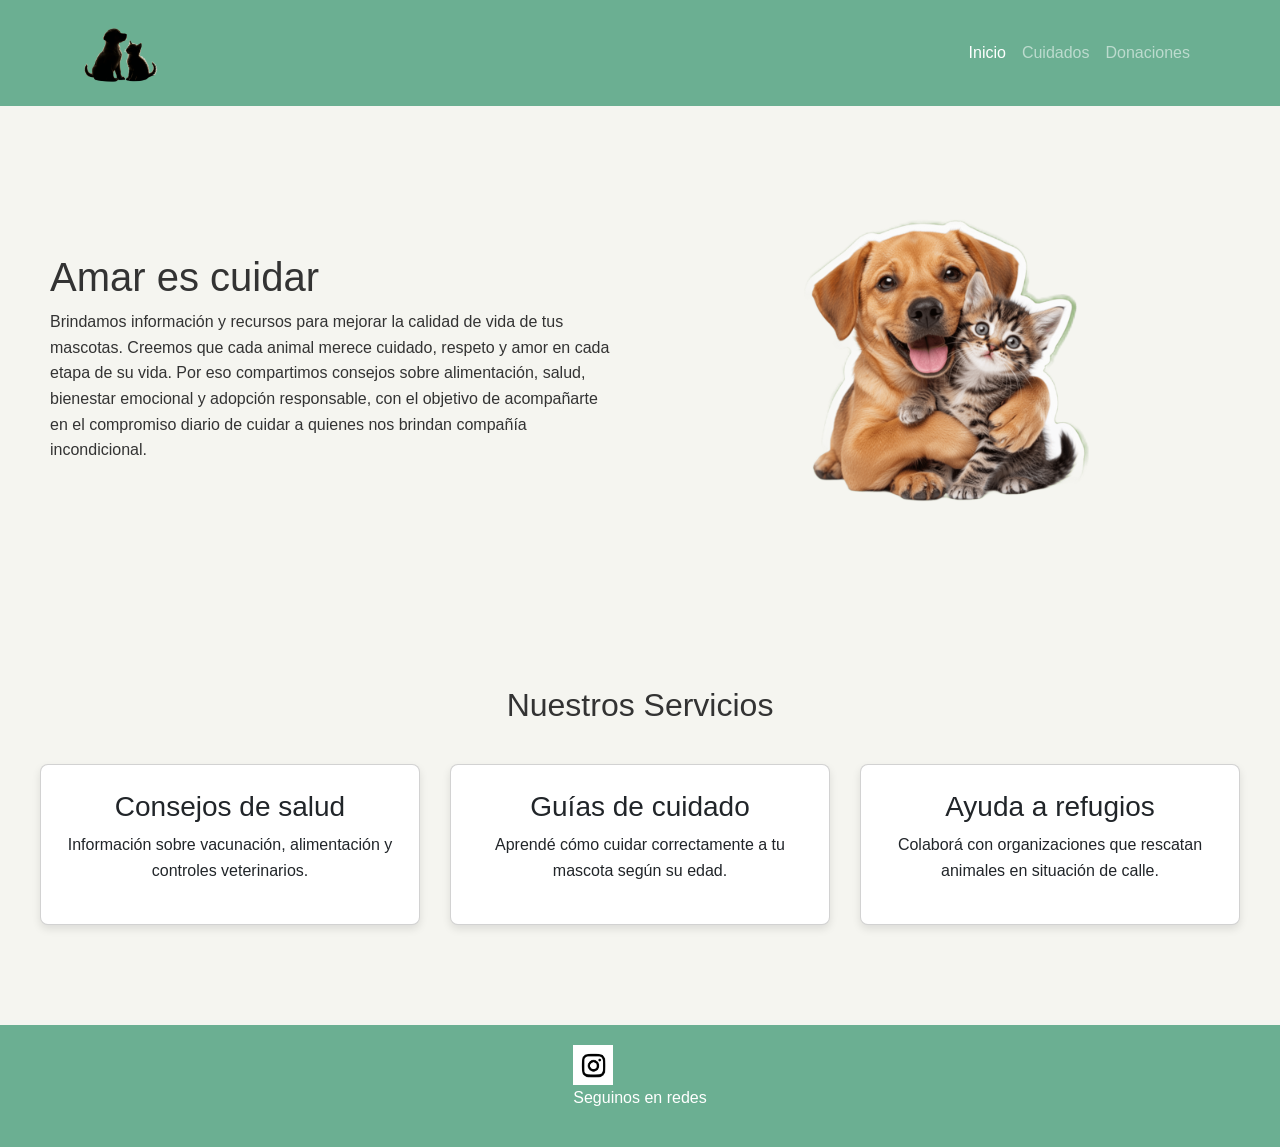
<file: index.html>
<!DOCTYPE html>
<html lang="es">

<head>
    <meta charset="UTF-8">
    <meta name="viewport" content="width=device-width, initial-scale=1.0">
    <title>Amar es cuidar</title>
    <meta name="description"
        content="sitio web dedicado a difundir el cuidado responsable de mascotas, desde la alimentación hasta el ejercicio diario"
        <meta name="keywords" content="mascotas, cuidado animal, perros, gatos, salud animal, adopción">

    <!-- Bootstrap CSS -->
    <link href="https://cdn.jsdelivr.net/npm/bootstrap@5.3.2/dist/css/bootstrap.min.css" rel="stylesheet">

    <!-- mi CSS -->
    <link rel="stylesheet" href="css/style.css">
</head>

<body>

    <header>
        <nav class="navbar navbar-expand-lg navbar-dark" style="background-color:#6BAF92;">
            <div class="container">

                <!-- Logo -->
                <a class="navbar-brand" href="index.html">
                    <img src="img/logo.png" alt="Logo Amar es cuidar" width="80">
                </a>

                <!-- Botón hamburguesa -->
                <button class="navbar-toggler" type="button" data-bs-toggle="collapse" data-bs-target="#navbarNav"
                    aria-controls="navbarNav" aria-expanded="false" aria-label="Toggle navigation">
                    <span class="navbar-toggler-icon"></span>
                </button>

                <!-- Links -->
                <div class="collapse navbar-collapse" id="navbarNav">
                    <ul class="navbar-nav ms-auto">

                        <li class="nav-item">
                            <a class="nav-link active" href="index.html">Inicio</a>
                        </li>

                        <li class="nav-item">
                            <a class="nav-link" href="pages/cuidados.html">Cuidados</a>
                        </li>

                        <li class="nav-item">
                            <a class="nav-link" href="pages/donaciones.html">Donaciones</a>
                        </li>

                    </ul>
                </div>

            </div>
        </nav>
    </header>

    <main>

        <!-- HERO -->
        <section class="hero">
            <div class="hero-text">
                <h1>Amar es cuidar</h1>
                <p>
                    Brindamos información y recursos para mejorar la calidad de vida de tus mascotas.
                    Creemos que cada animal merece cuidado, respeto y amor en cada etapa de su vida.
                    Por eso compartimos consejos sobre alimentación, salud, bienestar emocional y adopción responsable,
                    con el objetivo de acompañarte en el compromiso diario de cuidar a quienes nos brindan compañía
                    incondicional.
                </p>
            </div>

            <div class="hero-img">
                <img src="img/imginicio.png" alt="imagen de perrito y gatito felices">
            </div>
        </section>

        <!-- SERVICIOS -->
        <section class="servicios">
            <h2>Nuestros Servicios</h2>

            <div class="cards-container">
                <div class="card">
                    <h3>Consejos de salud</h3>
                    <p>Información sobre vacunación, alimentación y controles veterinarios.</p>
                </div>

                <div class="card">
                    <h3>Guías de cuidado</h3>
                    <p>Aprendé cómo cuidar correctamente a tu mascota según su edad.</p>
                </div>

                <div class="card">
                    <h3>Ayuda a refugios</h3>
                    <p>Colaborá con organizaciones que rescatan animales en situación de calle.</p>
                </div>
            </div>
        </section>

    </main>

    <footer class="footer">
        <div class="redes">
            <img src="img/instagram.png" alt="imagen logo de Instagram">
            <p>Seguinos en redes</p>
        </div>
    </footer>

    <!-- Bootstrap JS -->
    <script src="https://cdn.jsdelivr.net/npm/bootstrap@5.3.2/dist/js/bootstrap.bundle.min.js"></script>

</body>

</html>
</file>
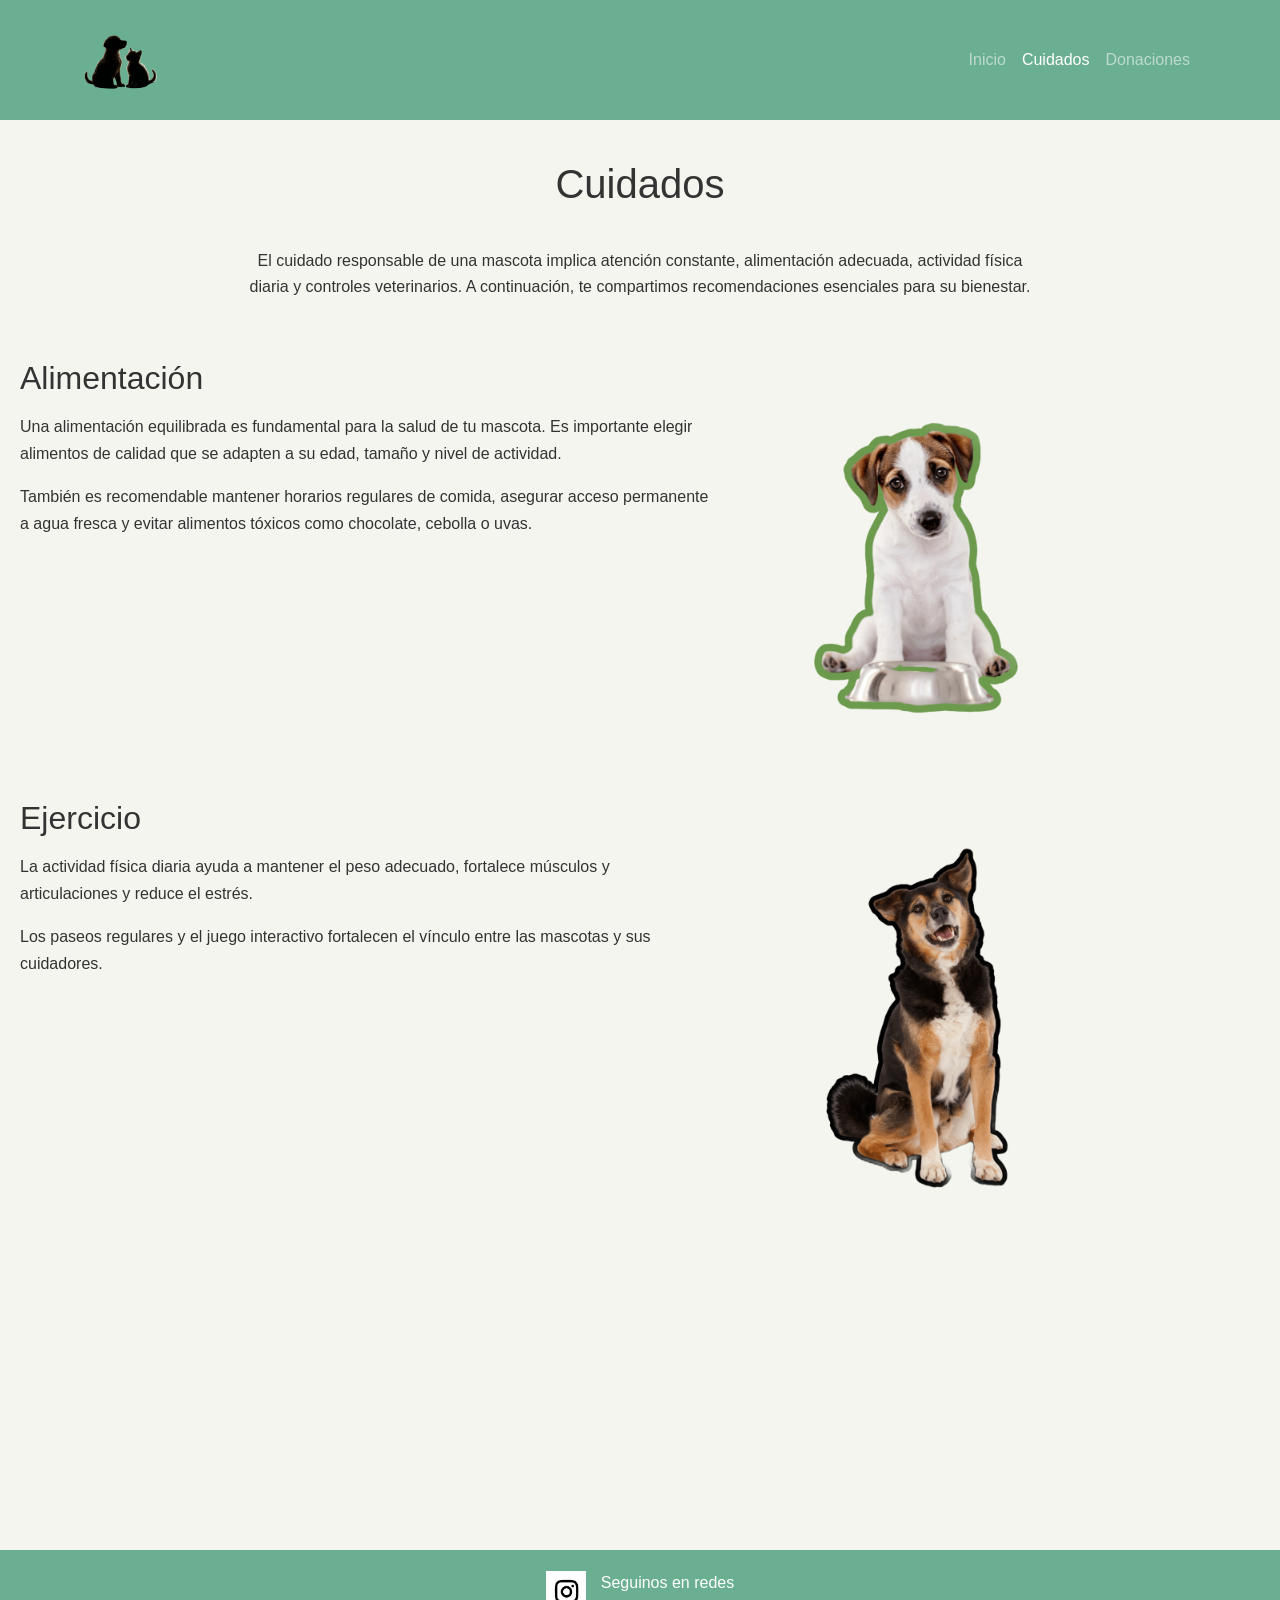
<file: pages/cuidados.html>
<!DOCTYPE html>
<html lang="es">

<head>
    <meta charset="UTF-8">
    <meta name="viewport" content="width=device-width, initial-scale=1.0">
    <title>Cuidados - Amar es cuidar</title>
    <meta name="description" content="consejos de cuidados de mascotas: alimentación, ejercicio, bienestar general"
        <meta name="keywords" content="cuidado de mascotas, alimentación perros, ejercicio mascotas, salud animal">

    <!-- Bootstrap CSS -->
    <link href="https://cdn.jsdelivr.net/npm/bootstrap@5.3.2/dist/css/bootstrap.min.css" rel="stylesheet">

    <!-- Mi CSS -->
    <link rel="stylesheet" href="../css/style.css">
</head>

<body>

    <header>
        <nav class="navbar navbar-expand-lg navbar-dark header">
            <div class="container">

                <!-- Logo -->
                <a class="navbar-brand" href="../index.html">
                    <img src="../img/logo.png" alt="Logo Amar es cuidar" width="80">
                </a>

                <!-- Botón hamburguesa -->
                <button class="navbar-toggler" type="button" data-bs-toggle="collapse" data-bs-target="#navbarNav"
                    aria-controls="navbarNav" aria-expanded="false" aria-label="Toggle navigation">

                    <span class="navbar-toggler-icon"></span>

                </button>

                <!-- Menú -->
                <div class="collapse navbar-collapse" id="navbarNav">

                    <ul class="navbar-nav ms-auto">

                        <li class="nav-item">
                            <a class="nav-link" href="../index.html">Inicio</a>
                        </li>

                        <li class="nav-item">
                            <a class="nav-link active" href="cuidados.html">Cuidados</a>
                        </li>

                        <li class="nav-item">
                            <a class="nav-link" href="donaciones.html">Donaciones</a>
                        </li>

                    </ul>

                </div>
            </div>
        </nav>
    </header>

    <main class="cuidados-main">

        <h1 class="titulo-pagina">Cuidados</h1>

        <section class="intro">
            <p>
                El cuidado responsable de una mascota implica atención constante,
                alimentación adecuada, actividad física diaria y controles veterinarios.
                A continuación, te compartimos recomendaciones esenciales para su bienestar.
            </p>
        </section>

        <section class="bloque-cuidados">

            <div class="texto">
                <h2>Alimentación</h2>

                <p>
                    Una alimentación equilibrada es fundamental para la salud de tu mascota.
                    Es importante elegir alimentos de calidad que se adapten a su edad, tamaño
                    y nivel de actividad.
                </p>

                <p>
                    También es recomendable mantener horarios regulares de comida,
                    asegurar acceso permanente a agua fresca y evitar alimentos
                    tóxicos como chocolate, cebolla o uvas.
                </p>

            </div>

            <div class="media">
                <img src="../img/alimentacion.png" alt="imagen perrito con su plato de comida">
            </div>

        </section>

        <section class="bloque-cuidados">

            <div class="texto">
                <h2>Ejercicio</h2>

                <p>
                    La actividad física diaria ayuda a mantener el peso adecuado,
                    fortalece músculos y articulaciones y reduce el estrés.
                </p>

                <p>
                    Los paseos regulares y el juego interactivo fortalecen
                    el vínculo entre las mascotas y sus cuidadores.
                </p>

            </div>

            <div class="media">
                <img src="../img/ejercicio.png" alt="imagen de perrito feliz">
            </div>

        </section>

        <section class="video-seccion">

            <div class="video-container">

                <iframe src="https://www.youtube.com/embed/_qHbZK2zWrE" title="Video sobre ejercicio para mascotas"
                    allowfullscreen>

                </iframe>

            </div>

        </section>

    </main>

    <footer class="footer">
        <img src="../img/instagram.png" alt="imagen logo de Instagram">
        <p>Seguinos en redes</p>
    </footer>

    <script src="https://cdn.jsdelivr.net/npm/bootstrap@5.3.2/dist/js/bootstrap.bundle.min.js"></script>

</body>

</html>
</file>
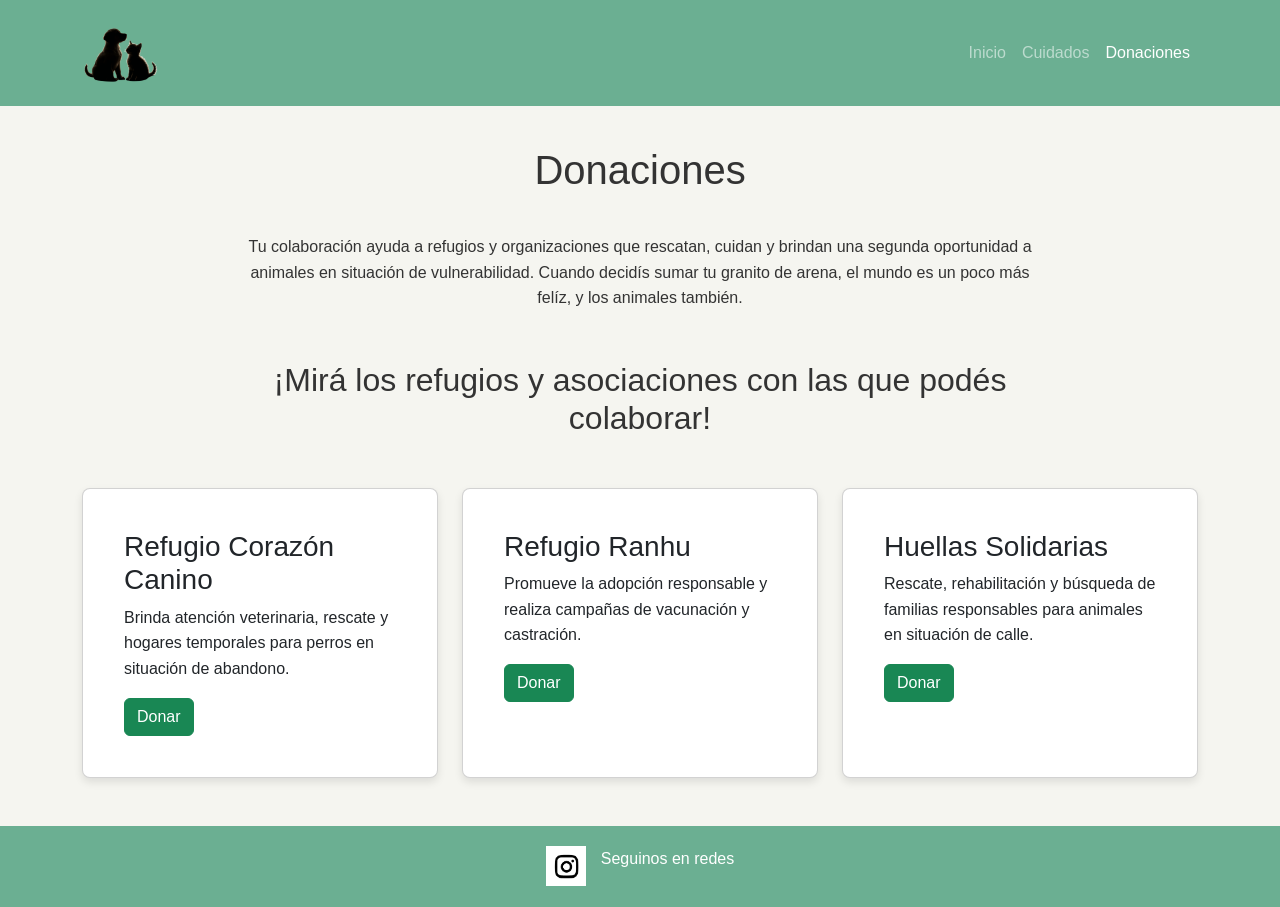
<file: pages/donaciones.html>
<!DOCTYPE html>
<html lang="es">

<head>
    <meta charset="UTF-8">
    <meta name="viewport" content="width=device-width, initial-scale=1.0">
    <title>Donaciones - Amar es cuidar</title>
    <meta name="description"
        content="Colaborá con refugios y organizaciones que rescatan animales. Tu donación ayuda a mejorar la vida de perros y gatos en situación de vulnerabilidad.">
    <meta name="keywords"
        content="donaciones animales, refugios cercanos, perros, gatos, mascotas, adopción, ayuda animal">


    <!-- Bootstrap CSS -->
    <link href="https://cdn.jsdelivr.net/npm/bootstrap@5.3.2/dist/css/bootstrap.min.css" rel="stylesheet">

    <!-- Tu CSS -->
    <link rel="stylesheet" href="../css/style.css">
</head>

<body>

    <!-- NAVBAR -->
    <header>
        <nav class="navbar navbar-expand-lg navbar-dark" style="background-color:#6BAF92;">
            <div class="container">

                <!-- Logo -->
                <a class="navbar-brand" href="../index.html">
                    <img src="../img/logo.png" alt="Logo Amar es cuidar" width="80">
                </a>

                <!-- Botón hamburguesa -->
                <button class="navbar-toggler" type="button" data-bs-toggle="collapse" data-bs-target="#navbarNav"
                    aria-controls="navbarNav" aria-expanded="false" aria-label="Toggle navigation">
                    <span class="navbar-toggler-icon"></span>
                </button>

                <!-- Links -->
                <div class="collapse navbar-collapse" id="navbarNav">
                    <ul class="navbar-nav ms-auto">

                        <li class="nav-item">
                            <a class="nav-link" href="../index.html">Inicio</a>
                        </li>

                        <li class="nav-item">
                            <a class="nav-link" href="cuidados.html">Cuidados</a>
                        </li>

                        <li class="nav-item">
                            <a class="nav-link active" href="donaciones.html">Donaciones</a>
                        </li>

                    </ul>
                </div>

            </div>
        </nav>
    </header>

    <main class="donaciones-main">

        <h1 class="titulo-pagina">Donaciones</h1>

        <section class="intro">
            <p>
                Tu colaboración ayuda a refugios y organizaciones que rescatan,
                cuidan y brindan una segunda oportunidad a animales en situación
                de vulnerabilidad. Cuando decidís sumar tu granito de arena, el mundo es un poco más felíz, y los
                animales también. 
            </p>

        </section>
        <section class="intro">
            <p>
            <h2> ¡Mirá los refugios y asociaciones con las que podés colaborar!</h2>
            </p>
        </section>

        <section class="container my-5">
            <div class="row g-4">

                <!-- CARD 1 -->
                <div class="col-md-4">
                    <div class="card h-100">

                        <div class="card-body">
                            <h3 class="card-title">Refugio Corazón Canino</h3>
                            <p class="card-text">
                                Brinda atención veterinaria, rescate y hogares temporales
                                para perros en situación de abandono.
                            </p>
                            <a href="#" class="btn btn-success">Donar</a>
                        </div>

                    </div>
                </div>

                <!-- CARD 2 -->
                <div class="col-md-4">
                    <div class="card h-100">

                        <div class="card-body">
                            <h3 class="card-title">Refugio Ranhu</h3>
                            <p class="card-text">
                                Promueve la adopción responsable y realiza campañas
                                de vacunación y castración.
                            </p>
                            <a href="#" class="btn btn-success">Donar</a>
                        </div>

                    </div>
                </div>

                <!-- CARD 3 -->
                <div class="col-md-4">
                    <div class="card h-100">

                        <div class="card-body">
                            <h3 class="card-title">Huellas Solidarias</h3>
                            <p class="card-text">
                                Rescate, rehabilitación y búsqueda de familias
                                responsables para animales en situación de calle.
                            </p>
                            <a href="#" class="btn btn-success">Donar</a>
                        </div>

                    </div>
                </div>

            </div>
        </section>

    </main>

    <footer class="footer">
        <img src="../img/instagram.png" alt="imagen logo de instagram">
        <p>Seguinos en redes</p>
    </footer>

    <!-- Bootstrap JS -->
    <script src="https://cdn.jsdelivr.net/npm/bootstrap@5.3.2/dist/js/bootstrap.bundle.min.js"></script>

</body>

</html>
</file>
<file: css/style.css>
@charset "UTF-8";
/* ================= BÁSICO ================= */
* {
  margin: 0;
  padding: 0;
  box-sizing: border-box;
}

/* Estilos generales */
body {
  font-family: Arial, sans-serif;
  background-color: #F5F5F0;
  color: #333333;
}

p {
  line-height: 1.6;
}

/* ================= HEADER ================= */
.header {
  display: flex;
  justify-content: space-between;
  align-items: center;
  background-color: #6BAF92;
  padding: 15px 40px;
}
.header .logo img {
  width: 80px;
}
.header .nav-list {
  list-style: none;
  display: flex;
  gap: 25px;
}
.header .nav-list a {
  text-decoration: none;
  color: #ffffff;
  font-weight: bold;
}

/* ================= HERO ================= */
.hero {
  display: grid;
  grid-template-columns: 1fr 1fr;
  align-items: center;
  padding: 60px 50px;
  gap: 40px;
}

.hero-img {
  display: flex;
  justify-content: center;
  align-items: center;
}
.hero-img img {
  width: 100%;
  max-width: 400px;
  height: auto;
  animation: flotar 3s ease-in-out infinite;
}

/* ================= SERVICIOS ================= */
.servicios {
  padding: 60px 40px;
  text-align: center;
}

.cards-container {
  display: grid;
  grid-template-columns: repeat(3, 1fr);
  gap: 30px;
  margin-top: 40px;
}

.card {
  background-color: #ffffff;
  padding: 25px;
  border-radius: 8px;
  box-shadow: 0 4px 8px rgba(0, 0, 0, 0.1);
  animation: aparecer 1s ease;
}

/* ================= FOOTER ================= */
.footer {
  background-color: #6BAF92;
  color: #ffffff;
  padding: 20px;
  display: flex;
  justify-content: center;
  align-items: center;
  gap: 15px;
  margin-top: 40px;
}
.footer img {
  width: 40px;
}

/* ================= CUIDADOS ================= */
.titulo-pagina {
  text-align: center;
  margin: 40px 0;
}

.intro {
  max-width: 800px;
  margin: 0 auto 50px auto;
  text-align: center;
  line-height: 1.7;
}

/* BLOQUES PRINCIPALES */
.bloque-cuidados {
  display: grid;
  grid-template-columns: 1.3fr 1fr;
  gap: 20px;
  align-items: start;
  padding: 10px 20px;
  margin-bottom: 20px;
}

.texto h2 {
  margin-top: 0;
  margin-bottom: 15px;
}
.texto p {
  line-height: 1.7;
}

.media img {
  width: 100%;
  max-width: 400px;
  height: auto;
  display: block;
}

/* VIDEO */
.video-container {
  margin-top: 20px;
  display: flex;
  justify-content: center;
  align-items: center;
}
.video-container iframe {
  width: 110%;
  max-width: 500px;
  aspect-ratio: 16/9;
  border: none;
}

/* ================= RESPONSIVE ================= */
@media (max-width: 768px) {
  .header {
    flex-direction: column;
    gap: 15px;
  }
  .nav-list {
    flex-direction: column;
    align-items: center;
  }
  .hero {
    grid-template-columns: 1fr;
    text-align: center;
  }
  .cards-container {
    grid-template-columns: 1fr;
  }
  .bloque-cuidados {
    grid-template-columns: 1fr;
    text-align: center;
  }
  .media img {
    margin: 0 auto;
  }
}
/* ================= ANIMACIONES ================= */
@keyframes aparecer {
  from {
    opacity: 0;
    transform: translateY(20px);
  }
  to {
    opacity: 1;
    transform: translateY(0);
  }
}
@keyframes flotar {
  0% {
    transform: translateY(0px);
  }
  50% {
    transform: translateY(-10px);
  }
  100% {
    transform: translateY(0px);
  }
}
/* ================= BOOTSTRAP NAV ================= */
.navbar-toggler {
  border: none;
}

.navbar-toggler-icon {
  background-image: url("data:image/svg+xml,%3csvg xmlns='http://www.w3.org/2000/svg' viewBox='0 0 30 30'%3e%3cpath stroke='rgba%28255,255,255,0.8%29' stroke-linecap='round' stroke-miterlimit='10' stroke-width='2' d='M4 7h22M4 15h22M4 23h22'/%3e%3c/svg%3e");
}/*# sourceMappingURL=style.css.map */
</file>
